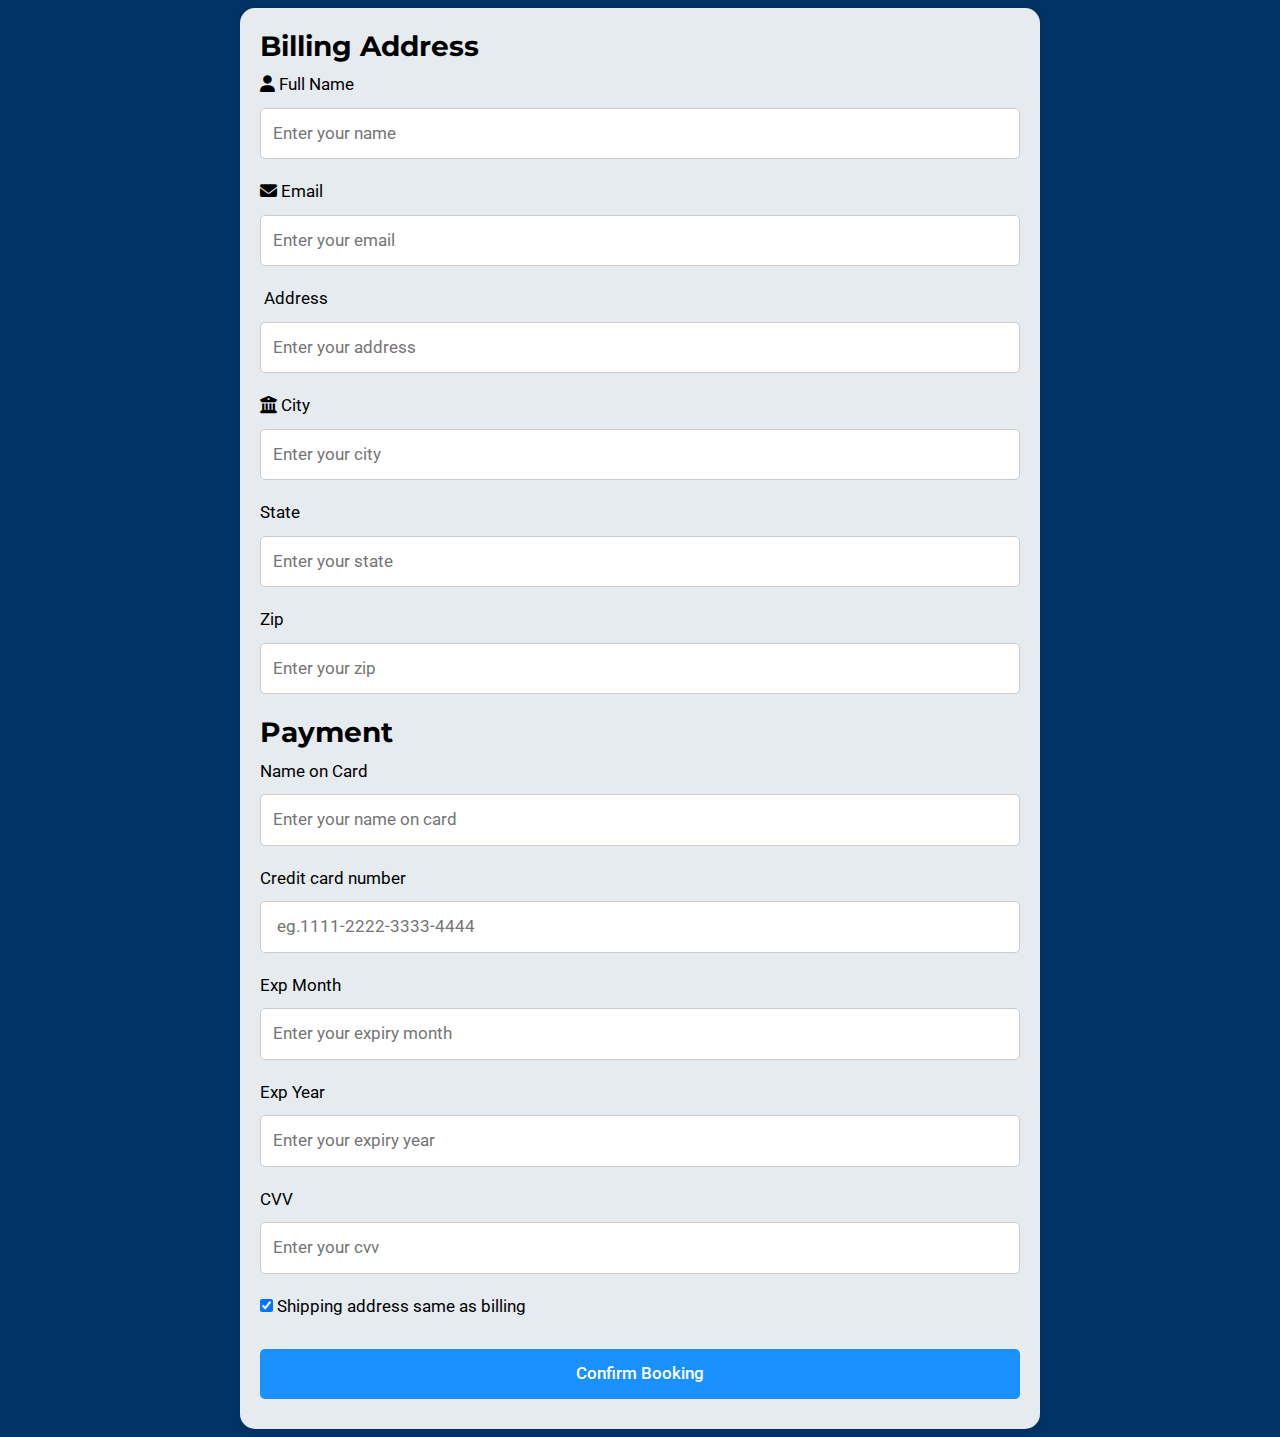
<file: Cart.html>
<!DOCTYPE html>
<html lang="en">
<head>
<meta name="viewport" content="width=device-width, initial-scale=1" />
<link href="https://cdn.jsdelivr.net/npm/bootstrap@5.3.3/dist/css/bootstrap.min.css" rel="stylesheet">
<link rel="stylesheet" href="https://cdnjs.cloudflare.com/ajax/libs/font-awesome/6.7.1/css/all.min.css" />
<link rel="stylesheet" href="new.css">
<style>
body {
  font-family: "Roboto", sans-serif;
  font-size: 17px;
  padding: 8px;
  background-color: var(--first-clr);
  color: white;
}

.container {
  background-color: rgba(255, 255, 255, 0.9);
  padding: 20px;
  border-radius: 15px;
  box-shadow: 0 0 10px rgba(0, 0, 0, 0.1);
  max-width: 800px; 
  margin: auto;
}

input[type=text], input[type=email], input[type=number] {
  width: 100%;
  margin-bottom: 20px;
  padding: 12px;
  border: 1px solid #ccc;
  border-radius: 5px;
}

label {
  margin-bottom: 10px;
  display: block;
  color: black;
}

.icon-container {
  margin-bottom: 20px;
  padding: 7px 0;
  font-size: 24px;
}

.btn {
  background-color: var(--second-clr);
  color: white;
  padding: 12px;
  margin: 10px 0;
  border: none;
  width: 100%;
  border-radius: 5px;
  cursor: pointer;
  font-size: 17px;
}

.btn:hover {
  background-color: var(--first-clr);
}

a {
  color: var(--second-clr);
}

hr {
  border: 1px solid lightgrey;
}

span.price {
  float: right;
  color: grey;
}

.row {
  display: block;
}

.col-50 {
  width: 100%;
}

</style>
<script>
function confirmBooking(event) {
  event.preventDefault();
  alert("Transaction is successful");
}

function displayFlightCost(cost) {
  document.getElementById("flight-cost").textContent = `Selected Flight Cost: $${cost}`;
}

</script>
</head>
<body>
<div class="row">
  <div class="col-75">
    <div class="container">
      <form onsubmit="confirmBooking(event)">
        <div class="row">
          <div class="col-50">
            <h3>Billing Address</h3>
            <label for="fname"><i class="fa fa-user"></i> Full Name</label>
            <input type="text" id="fname" name="firstname" placeholder="Enter your name" required>
            <label for="email"><i class="fa fa-envelope"></i> Email</label>
            <input type="email" id="email" name="email" placeholder="Enter your email" required>
            <label for="adr"><i class="fa fa-address-card-o"></i> Address</label>
            <input type="text" id="adr" name="address" placeholder="Enter your address" required>
            <label for="city"><i class="fa fa-institution"></i> City</label>
            <input type="text" id="city" name="city" placeholder="Enter your city" required>

            <div class="row">
              <div class="col-50">
                <label for="state">State</label>
                <input type="text" id="state" name="state" placeholder="Enter your state" required>
              </div>
              <div class="col-50">
                <label for="zip">Zip</label>
                <input type="number" id="zip" name="zip" placeholder="Enter your zip" required>
              </div>
            </div>
          </div>

          <div class="col-50">
            <h3>Payment</h3>
            <label for="cname">Name on Card</label>
            <input type="text" id="cname" name="cardname" placeholder="Enter your name on card" required>
            <label for="ccnum">Credit card number</label>
            <input type="text" id="ccnum" name="cardnumber" placeholder=" eg.1111-2222-3333-4444" required>
            <label for="expmonth">Exp Month</label>
            <input type="number" id="expmonth" name="expmonth" placeholder="Enter your expiry month" min="1" max="12" required>
            <div class="row">
              <div class="col-50">
                <label for="expyear">Exp Year</label>
                <input type="number" id="expyear" name="expyear" placeholder="Enter your expiry year" min="2023" required>
              </div>
              <div class="col-50">
                <label for="cvv">CVV</label>
                <input type="number" id="cvv" name="cvv" placeholder="Enter your cvv" maxlength="4" required>
              </div>
            </div>
          </div>
          
        </div>
        <label>
          <input type="checkbox" checked="checked" name="sameadr"> Shipping address same as billing
        </label>
        <div id="flight-cost" style="font-size: 18px; font-weight: bold; margin-top: 20px; color: black;">
          <!-- Flight cost will be displayed here -->
        </div>
        <input type="submit" value="Confirm Booking" class="btn">
      </form>
    </div>
  </div>
</div>
</body>
</html>
</file>
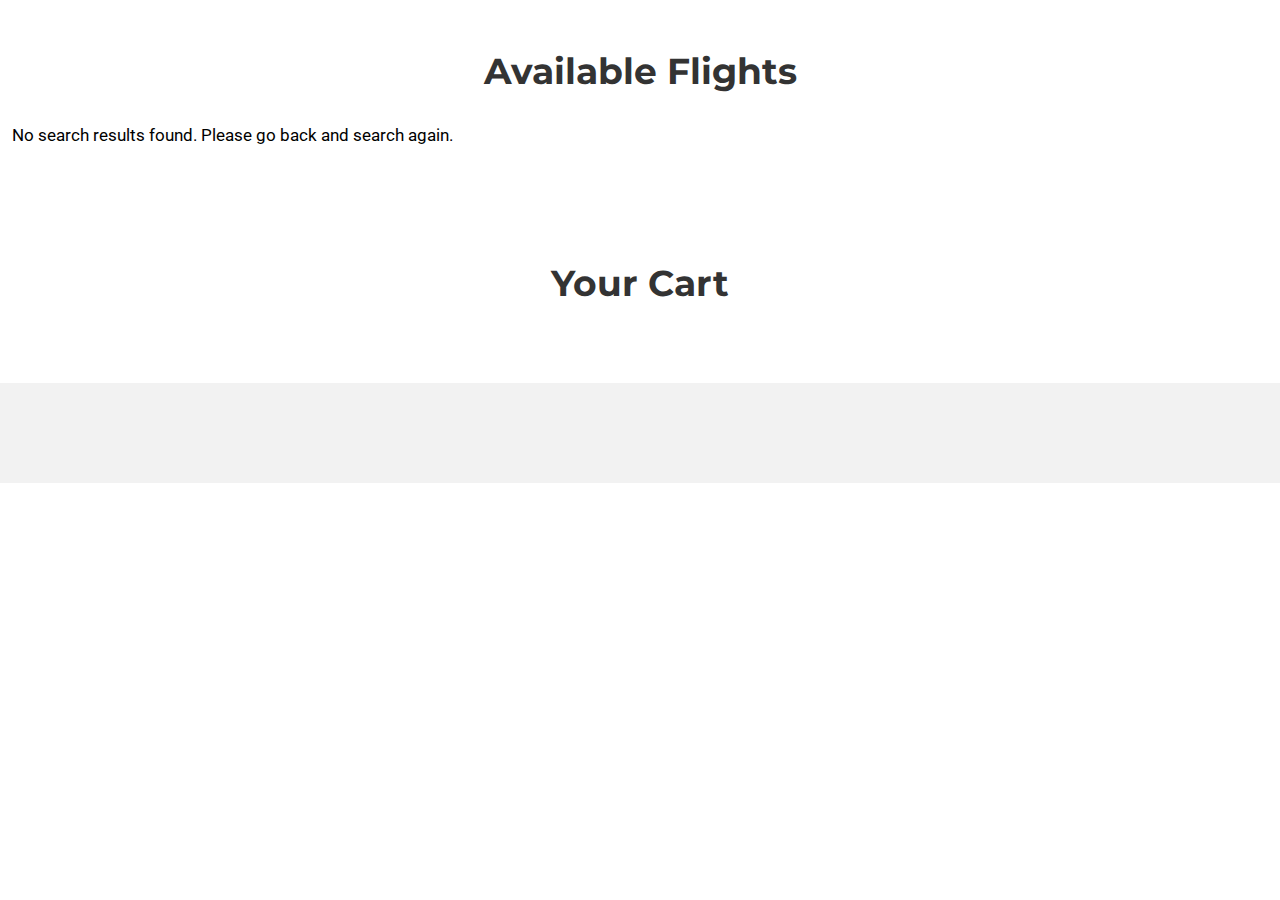
<file: flight-results.html>
<!DOCTYPE html>
<html lang="en">

<head>
    <meta charset="UTF-8">
    <meta name="viewport" content="width=device-width, initial-scale=1.0">
    <title>Flight Results</title>
    <link href="https://cdn.jsdelivr.net/npm/bootstrap@5.3.3/dist/css/bootstrap.min.css" rel="stylesheet">
    <link rel="stylesheet" href="https://cdnjs.cloudflare.com/ajax/libs/font-awesome/6.7.1/css/all.min.css" />
    <link rel="stylesheet" href="flight-search.css">
    <style>
        
        @media (max-width: 768px) {
            .flight-card-horizontal {
                display: flex;
                flex-direction: column;
                align-items: center;
                text-align: center;
            }

            .flight-info-horizontal {
                display: flex;
                flex-direction: column;
                align-items: center;
                margin-bottom: 1rem;
            }

            .flight-line .line {
                display: none;
            }

            .flight-prices {
                margin-bottom: 1rem;
            }

            .flight-buttons {
                display: flex;
                flex-direction: column;
                gap: 0.5rem;
            }
        }

        @media (max-width: 576px) {
            .title {
                font-size: 1.5rem;
            }

            .flight-card-horizontal {
                padding: 1rem;
            }

            .flight-prices .price span {
                display: block;
            }
        }
    </style>
</head>

<body>
    <header class="header">
        
    </header>

    <section class="flight-results-sec py-5">
        <div class="container">
            <h3 class="title text-center">Available Flights</h3>
            <div id="resultsContainer" class="results-container mt-4">
                
            </div>
        </div>
    </section>

   
    <section class="booking-history-sec py-5">
        <div class="container">
            <h3 class="title text-center">Your Cart</h3>
            <div id="bookingHistory" class="results-container mt-4">
                
            </div>
        </div>
    </section>

    <footer class="footer bg-color">
       
    </footer>

    <script>
        document.addEventListener("DOMContentLoaded", () => {
            const resultsContainer = document.getElementById("resultsContainer");
            const bookingHistory = document.getElementById("bookingHistory");

            
            const searchParams = JSON.parse(localStorage.getItem("searchParams"));
            const searchResults = JSON.parse(localStorage.getItem("searchResults"));
            let bookingHistoryData = JSON.parse(localStorage.getItem("bookingHistory")) || [];

            if (!searchParams || !searchResults) {
                resultsContainer.innerHTML = "<p>No search results found. Please go back and search again.</p>";
                return;
            }

            if (searchResults.length === 0) {
                resultsContainer.innerHTML = `<p>No flights found from ${searchParams.fromCity} to ${searchParams.toCity}. Please try different cities.</p>`;
                return;
            }

            
            searchResults.forEach((flight) => {
                const flightCard = document.createElement("div");
                flightCard.className = "flight-card-horizontal";
                flightCard.innerHTML = `
                    <div class="flight-info-horizontal">
                        <div class="flight-time">
                            <span class="location">${flight.from}</span>
                            <span class="time">${flight.departureTime}</span>
                        </div>
                        <div class="flight-line">
                            <span class="duration">${flight.duration}</span>
                            <div class="line"></div>
                        </div>
                        <div class="flight-time">
                            <span class="time">${flight.arrivalTime}</span>
                            <span class="location">${flight.to}</span>
                        </div>
                    </div>
                    <div class="flight-prices text-center">
                        <div class="price">
                            <span>Economy</span>
                            <span>₹${flight.price}</span>
                        </div>
                        <div class="price">
                            <span>Business</span>
                            <span>₹${(flight.price * 4).toLocaleString()}</span>
                        </div>
                    </div>
                    <div class="flight-buttons">
                        <button class="add-to-cart-btn">Add to Cart</button>
                        <button class="select-flight-btn">Select Flight</button>
                    </div>
                `;
                resultsContainer.appendChild(flightCard);


                const addToCartBtn = flightCard.querySelector(".add-to-cart-btn");
                addToCartBtn.addEventListener("click", () => {
                    
                    bookingHistoryData.push(flight);
                    localStorage.setItem("bookingHistory", JSON.stringify(bookingHistoryData));

                    
                    displayBookingHistory();
                });

                const selectFlightBtn = flightCard.querySelector(".select-flight-btn");
                selectFlightBtn.addEventListener("click", () => {
                    window.location.href = 'Cart.html';
                });
            });

            function displayBookingHistory() {
                bookingHistory.innerHTML = "";

                if (bookingHistoryData.length === 0) {
                    bookingHistory.innerHTML = "<p>No booking history available.</p>";
                    return;
                }

                bookingHistoryData.forEach((flight, index) => {
                    const historyCard = document.createElement("div");
                    historyCard.className = "flight-card-horizontal";
                    historyCard.innerHTML = `
                        <div class="flight-info-horizontal">
                            <div class="flight-time">
                                <span class="location">${flight.from}</span>
                                <span class="time">${flight.departureTime}</span>
                            </div>
                            <div class="flight-line">
                                <span class="duration">${flight.duration}</span>
                                <div class="line"></div>
                            </div>
                            <div class="flight-time">
                                <span class="time">${flight.arrivalTime}</span>
                                <span class="location">${flight.to}</span>
                            </div>
                        </div>
                        <div class="flight-prices text-center">
                            <div class="price">
                                <span>Economy</span>
                                <span>₹${flight.price}</span>
                            </div>
                            <div class="price">
                                <span>Business</span>
                                <span>₹${(flight.price * 4).toLocaleString()}</span>
                            </div>
                        </div>
                        <div class="flight-buttons">
                            <button class="remove-flight-btn" data-index="${index}">Remove</button>
                        </div>
                    `;
                    bookingHistory.appendChild(historyCard);
                });

                const removeButtons = bookingHistory.querySelectorAll(".remove-flight-btn");
                removeButtons.forEach((button) => {
                    button.addEventListener("click", (e) => {
                        const index = e.target.getAttribute("data-index");
                        bookingHistoryData.splice(index, 1);
                        localStorage.setItem("bookingHistory", JSON.stringify(bookingHistoryData));
                        displayBookingHistory();
                    });
                });
            }

            displayBookingHistory();
        });
    </script>
</body>
</html>
</file>
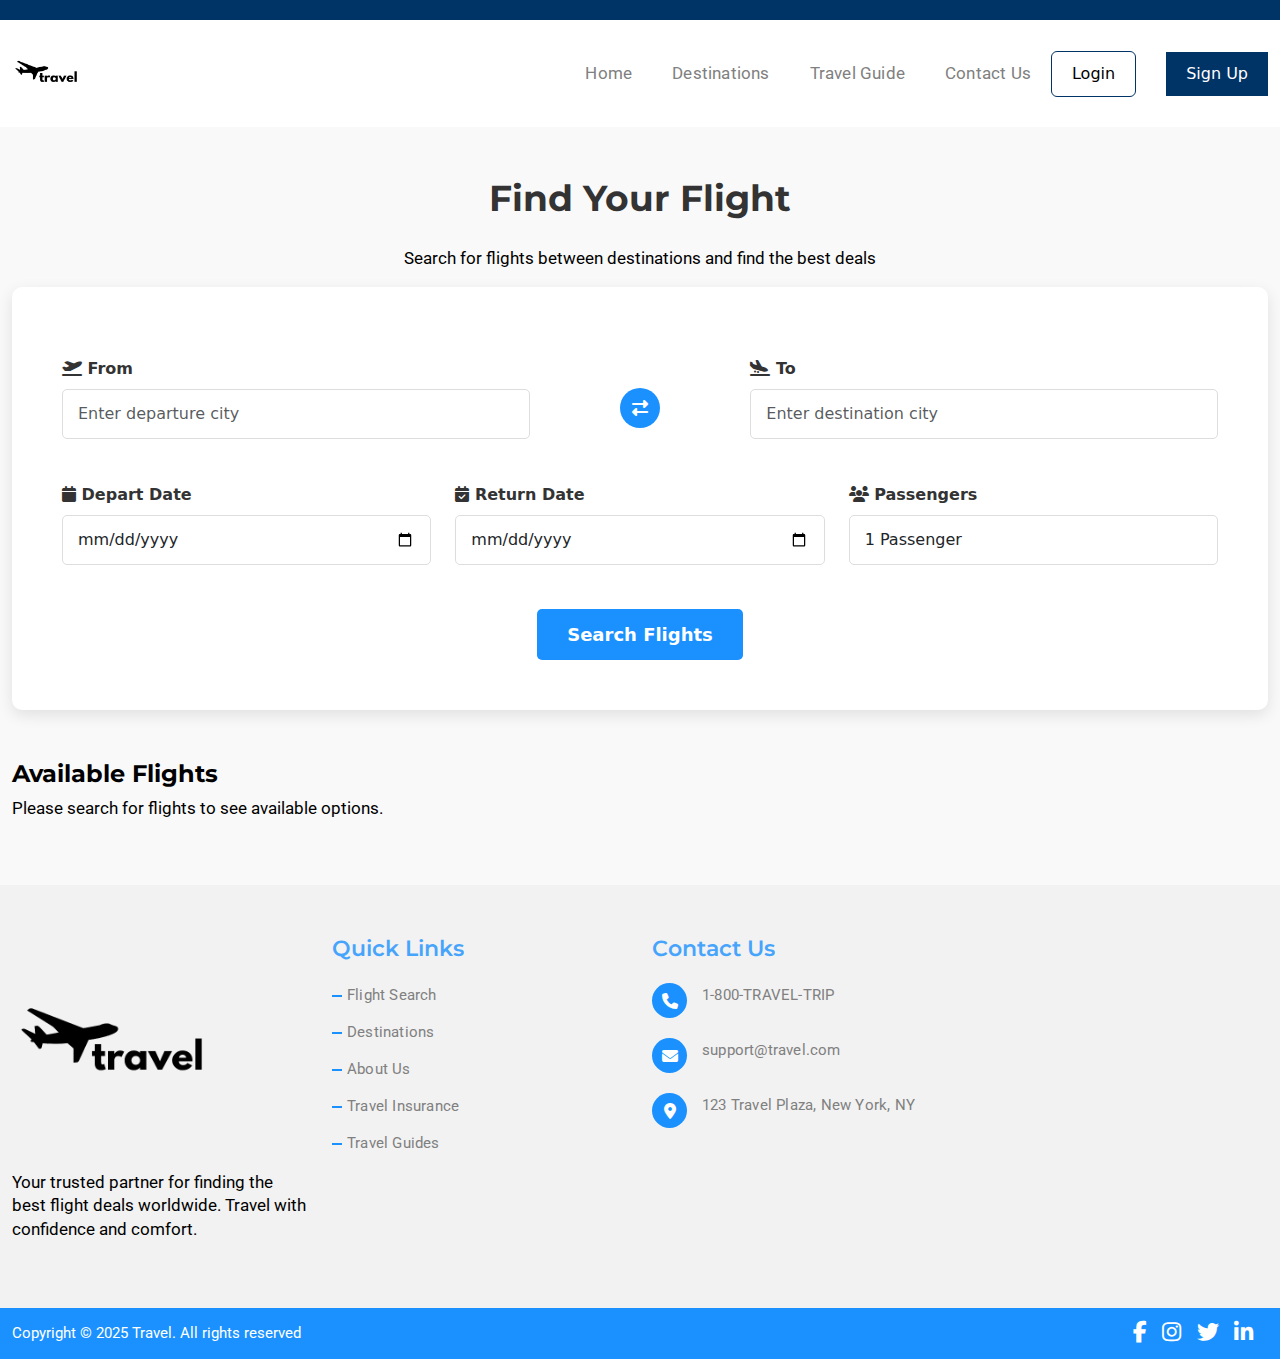
<file: flight-search.html>
<!DOCTYPE html>
<html lang="en">

<head>
    <meta charset="UTF-8">
    <meta name="viewport" content="width=device-width, initial-scale=1.0">
    <title>Flight Search</title>
    <link href="https://cdn.jsdelivr.net/npm/bootstrap@5.3.3/dist/css/bootstrap.min.css" rel="stylesheet">
    <link rel="stylesheet" href="https://cdnjs.cloudflare.com/ajax/libs/font-awesome/6.7.1/css/all.min.css" />
    <link rel="stylesheet" href="flight-search.css">
    <link rel="stylesheet" href="new.css">
    <style>
        input[type="text"]:hover, input[type="date"]:hover, select:hover {
            border-color: #add8e6; 
        }
    </style>
</head>

<body>
    <header class="header">
        <div class="topbar"></div>
        <div class="meanu-sec py-3">
            <div class="container">
                <div class="logo"><img src="images.png" alt="Travel Logo"></div>
                <div class="desk-menu">
                    <ul class="flex-menus">
                        <li><a href="index.html#home">Home</a></li>
                        <li><a href="index.html#destinations">Destinations</a></li>
                        <li><a href="index.html#travel-guide-section">Travel Guide</a></li>
                        <li><a href="index.html#contact us">Contact Us</a></li>
                        <button onclick="location.href='login.html'" class="btn">Login</button>
                        <button onclick="location.href='signup.html'" class="btn3">Sign Up</button>
                    </ul>
                </div>
                
                <div class="mobile-menu-icon d-block d-md-none">
                    <i class="fa-solid fa-bars" id="menuToggle"></i>
                </div>
            </div>
        </div>
        
        <div class="mobile-menu d-none" id="mobileMenu">
            <ul>
                <li><a href="index.html#home">Home</a></li>
                <li><a href="index.html#destinations">Destinations</a></li>
                <li><a href="index.html#travel-guide-section">Travel Guide</a></li>
                <li><a href="index.html#contact us">Contact Us</a></li>
                <li><button onclick="location.href='login.html'" class="btn">Login</button></li>
                <li><button onclick="location.href='signup.html'" class="btn3">Sign Up</button></li>
            </ul>
        </div>
    </header>

    <section class="flight-search-sec py-5">
        <div class="container">
            <h3 class="title text-center">Find Your Flight</h3>
            <p class="text-center">Search for flights between destinations and find the best deals</p>
            <div class="flight-search-container">
                <div class="search-form">
                    <div class="row">
                        <div class="col-md-5">
                            <div class="form-group">
                                <label for="fromCity"><i class="fa-solid fa-plane-departure"></i> From</label>
                                <input type="text" id="fromCity" class="form-control" placeholder="Enter departure city">
                                <div id="fromSuggestions" class="suggestions"></div>
                            </div>
                        </div>
                        <div class="col-md-2 text-center d-flex align-items-center justify-content-center">
                            <div class="swap-icon">
                                <i class="fa-solid fa-right-left"></i>
                            </div>
                        </div>
                        <div class="col-md-5">
                            <div class="form-group">
                                <label for="toCity"><i class="fa-solid fa-plane-arrival"></i> To</label>
                                <input type="text" id="toCity" class="form-control" placeholder="Enter destination city">
                                <div id="toSuggestions" class="suggestions"></div>
                            </div>
                        </div>
                    </div>
                    <div class="row mt-4">
                        <div class="col-md-4">
                            <div class="form-group">
                                <label for="departDate"><i class="fa-solid fa-calendar"></i> Depart Date</label>
                                <input type="date" id="departDate" class="form-control">
                            </div>
                        </div>
                        <div class="col-md-4">
                            <div class="form-group">
                                <label for="returnDate"><i class="fa-solid fa-calendar-check"></i> Return Date</label>
                                <input type="date" id="returnDate" class="form-control">
                            </div>
                        </div>
                        <div class="col-md-4">
                            <div class="form-group">
                                <label for="passengers"><i class="fa-solid fa-users"></i> Passengers</label>
                                <select id="passengers" class="form-control">
                                    <option value="1">1 Passenger</option>
                                    <option value="2">2 Passengers</option>
                                    <option value="3">3 Passengers</option>
                                    <option value="4">4 Passengers</option>
                                    <option value="5">5+ Passengers</option>
                                </select>
                            </div>
                        </div>
                    </div>
                    <div class="row mt-4">
                        <div class="col-12 text-center">
                            <button id="searchBtn" class="search-btn">Search Flights</button>
                        </div>
                    </div>
                </div>
            </div>

            <div id="flightResults" class="flight-results mt-5">
                <h4 class="results-title">Available Flights</h4>
                <div id="noResults" class="no-results">
                    <p>Please search for flights to see available options.</p>
                </div>
                <div id="resultsContainer" class="results-container"> 
                </div>
            </div>
        </div>
    </section>

    
    <footer class="footer bg-color">
        <div class="container">
            <div class="row">
                <div class="col-lg-3">
                    <div class="footer-box">
                        <div class="footer-img mb-3"><img src="images.png" alt="Travel Logo" width=""></div>
                    </div>
                    <p>Your trusted partner for finding the best flight deals worldwide. Travel with confidence and comfort.</p>
                </div>
                <div class="col-lg-3">
                    <div class="f-title"><h5>Quick Links</h5></div>
                    <div class="footer-links">
                        <ul>
                            <li><a href="">Flight Search</a></li>
                            <li><a href="">Destinations</a></li>
                            <li><a href="">About Us</a></li>
                            <li><a href="">Travel Insurance</a></li>
                            <li><a href="">Travel Guides</a></li>
                        </ul>
                    </div>
                </div>
               
                <div class="col-lg-3">
                    <div class="f-title"><h5>Contact Us</h5></div>
                    <div class="footer-content">
                        <i class="fa-solid fa-phone"></i>
                        <div class="">
                            <a href="tel:">1-800-TRAVEL-TRIP</a>
                        </div>
                    </div>
                    <div class="footer-content">
                        <i class="fa-solid fa-envelope"></i>
                        <div class="">
                            <a href="mailto:">support@travel.com</a>
                        </div>
                    </div>
                    <div class="footer-content">
                        <i class="fa-solid fa-location-dot"></i>
                        <div class="">
                            <a href="#">123 Travel Plaza, New York, NY</a>
                        </div>
                    </div>
                </div>
            </div>
        </div>
    </footer>
    <section class="copyright">
        <div class="container">
            <div class="d-flex justify-content-between align-items-center">
                <p>Copyright © 2025 Travel. All rights reserved</p>
                <ul class="social-icons">
                    <li><a href=""><i class="fab fa-facebook-f"></i></a></li>
                    <li><a href=""><i class="fab fa-instagram"></i></a></li>
                    <li><a href=""><i class="fab fa-twitter"></i></a></li>
                    <li><a href=""><i class="fab fa-linkedin-in"></i></a></li>
                </ul>
            </div>
        </div>
    </section>
    <script src="https://cdn.jsdelivr.net/npm/bootstrap@5.3.3/dist/js/bootstrap.bundle.min.js"></script>
    <script src="flight-script.js"></script>
</body>
</html>
</file>
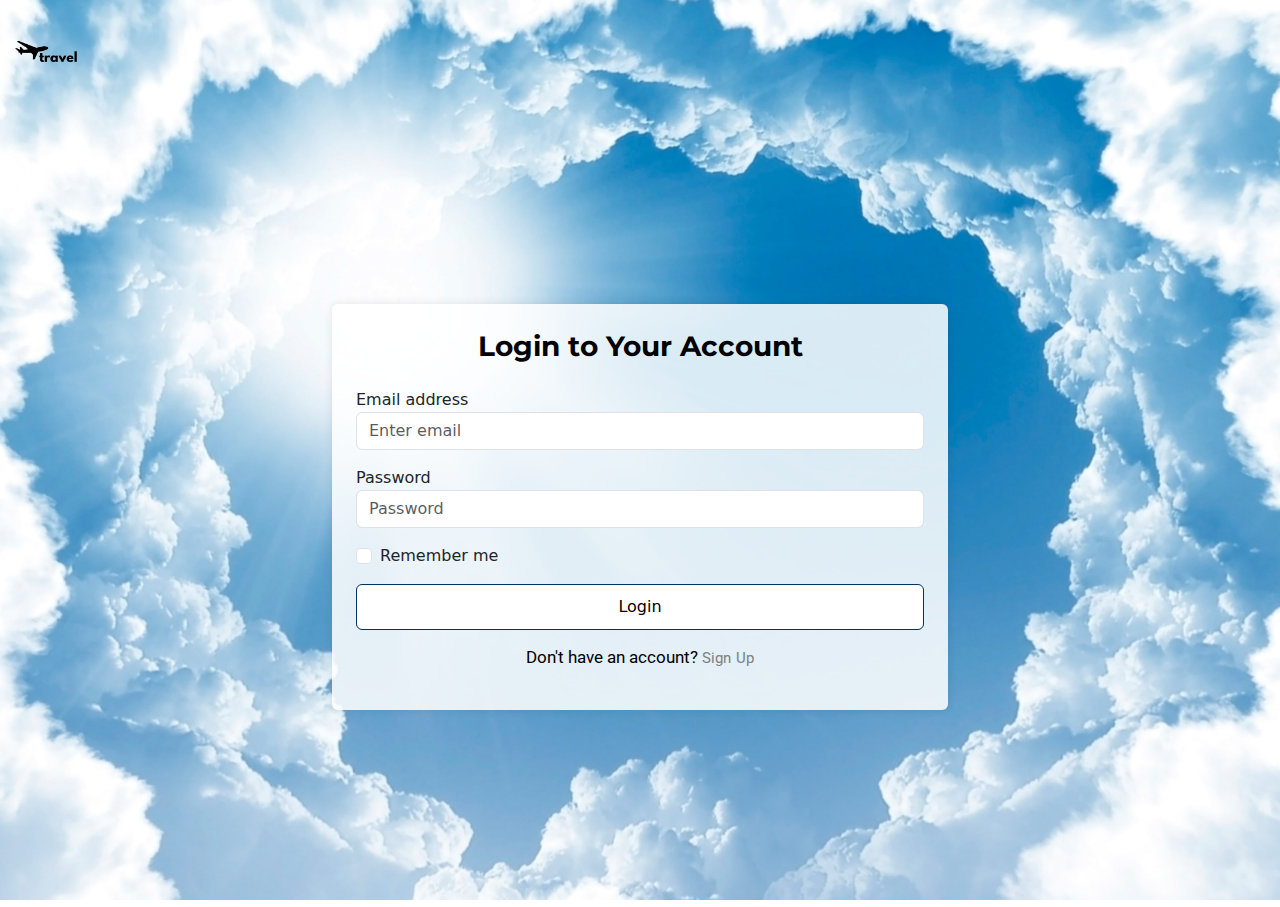
<file: login.html>
<!DOCTYPE html>
<html lang="en">
<head>
    <meta charset="UTF-8">
    <meta name="viewport" content="width=device-width, initial-scale=1.0">
    <title>Login - Travel</title>
    <link href="https://cdn.jsdelivr.net/npm/bootstrap@5.3.3/dist/css/bootstrap.min.css" rel="stylesheet">
    <link rel="stylesheet" href="https://cdnjs.cloudflare.com/ajax/libs/font-awesome/6.7.1/css/all.min.css" />
    <link rel="stylesheet" href="new.css">
    <style>
        body {
            background-image: url('peakpxa.jpg');
            background-size: cover;
            background-position: center;
            background-repeat: no-repeat;
            height: 100vh;
        }
        .login-sec {
            display: flex;
            align-items: center;
            justify-content: center;
            height: calc(100% - 100px);
        }
        .login-form {
            background: rgba(255, 255, 255, 0.85); 
            border-radius: 10px; 
            box-shadow: 0 0 10px rgba(0, 0, 0, 0.1);
        }
    </style>
</head>
<body>
    <header class="header">
        <div class="meanu-sec py-3">
            <div class="container">
                <div class="logo"><img src="images.png" alt="Travel Logo"></div>
            </div>
        </div>
    </header>
    <section class="login-sec">
        <div class="container">
            <div class="row justify-content-center">
                <div class="col-lg-6">
                    <div class="login-form bg-color p-4 rounded">
                        <h3 class="text-center mb-4">Login to Your Account</h3>
                        <form>
                            <div class="form-group mb-3">
                                <label for="email">Email address</label>
                                <input type="email" class="form-control" id="email" placeholder="Enter email" required>
                            </div>
                            <div class="form-group mb-3">
                                <label for="password">Password</label>
                                <input type="password" class="form-control" id="password" placeholder="Password" required>
                            </div>
                            <div class="form-group mb-3">
                                <div class="form-check">
                                    <input type="checkbox" class="form-check-input" id="rememberMe">
                                    <label class="form-check-label" for="rememberMe">Remember me</label>
                                </div>
                            </div>
                            <button type="submit" class="btn btn-primary w-100" id="loginButton">Login</button>
                            <p class="text-center mt-3">Don't have an account? <a href="signup.html">Sign Up</a></p>
                        </form>
                    </div>
                </div>
            </div>
        </div>
    </section>
    <script>
        document.getElementById('loginButton').addEventListener('click', function(event) {
            event.preventDefault();
            const email = document.getElementById('email').value.trim();
            const password = document.getElementById('password').value.trim();

            if (!email || !password) {
                alert('Please fill in all fields.');
                return;
            }

            const emailRegex = /^[^\s@]+@[^\s@]+\.[^\s@]+$/;
            if (!emailRegex.test(email)) {
                alert('Please enter a valid email address.');
                return;
            }

            alert('Logged in successfully');
        });
    </script>
</body>
</html>
</file>
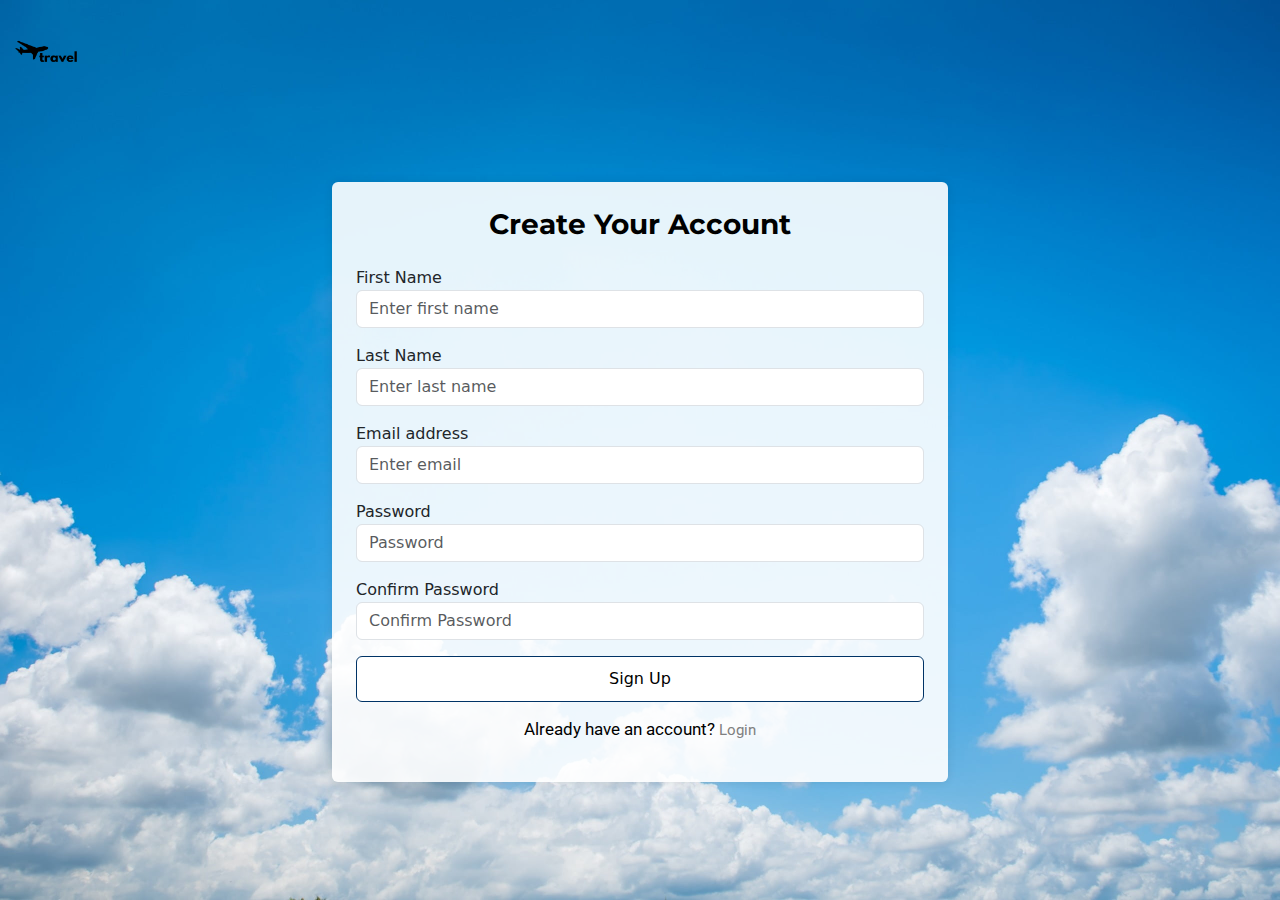
<file: signup.html>
<!DOCTYPE html>
<html lang="en">
<head>
    <meta charset="UTF-8">
    <meta name="viewport" content="width=device-width, initial-scale=1.0">
    <title>Sign Up - Travel</title>
    <link href="https://cdn.jsdelivr.net/npm/bootstrap@5.3.3/dist/css/bootstrap.min.css" rel="stylesheet">
    <link rel="stylesheet" href="https://cdnjs.cloudflare.com/ajax/libs/font-awesome/6.7.1/css/all.min.css" />
    <link rel="stylesheet" href="new.css">
    <style>
        body {
            background-image: url('peakpx (1).jpg');
            background-size: cover;
            background-position: center;
            background-repeat: no-repeat;
            height: 100vh;
        }
        .signup-sec {
            display: flex;
            align-items: center;
            justify-content: center;
            height: calc(100% - 150px);
        }
        .signup-form {
            background: rgba(255, 255, 255, 0.9);
            border-radius: 10px;
            box-shadow: 0 0 10px rgba(0, 0, 0, 0.1);
        }
    </style>
</head>
<body>
    <header class="header">
        <div class="meanu-sec py-3">
            <div class="container">
                <div class="logo"><img src="images.png" alt="Travel Logo"></div>
            </div>
        </div>
    </header>
    <section class="signup-sec">
        <div class="container">
            <div class="row justify-content-center">
                <div class="col-lg-6">
                    <div class="signup-form bg-color p-4 rounded">
                        <h3 class="text-center mb-4">Create Your Account</h3>
                        <form>
                            <div class="form-group mb-3">
                                <label for="firstName">First Name</label>
                                <input type="text" class="form-control" id="firstName" placeholder="Enter first name" required>
                            </div>
                            <div class="form-group mb-3">
                                <label for="lastName">Last Name</label>
                                <input type="text" class="form-control" id="lastName" placeholder="Enter last name" required>
                            </div>
                            <div class="form-group mb-3">
                                <label for="email">Email address</label>
                                <input type="email" class="form-control" id="email" placeholder="Enter email" required>
                            </div>
                            <div class="form-group mb-3">
                                <label for="password">Password</label>
                                <input type="password" class="form-control" id="password" placeholder="Password" required>
                            </div>
                            <div class="form-group mb-3">
                                <label for="confirmPassword">Confirm Password</label>
                                <input type="password" class="form-control" id="confirmPassword" placeholder="Confirm Password">
                            </div>
                            <button type="submit" class="btn btn-primary w-100" id="signupButton">Sign Up</button>
                            <p class="text-center mt-3">Already have an account? <a href="login.html">Login</a></p>
                        </form>
                    </div>
                </div>
            </div>
        </div>
    </section>
    <script>
        document.getElementById('signupButton').addEventListener('click', function(event) {
            event.preventDefault();
            const firstName = document.getElementById('firstName').value.trim();
            const lastName = document.getElementById('lastName').value.trim();
            const email = document.getElementById('email').value.trim();
            const password = document.getElementById('password').value.trim();
            const confirmPassword = document.getElementById('confirmPassword').value.trim();

            if (!firstName || !lastName || !email || !password || !confirmPassword) {
                alert('Please fill in all fields.');
                return;
            }

            const emailRegex = /^[^\s@]+@[^\s@]+\.[^\s@]+$/;
            if (!emailRegex.test(email)) {
                alert('Please enter a valid email address.');
                return;
            }

            if (password !== confirmPassword) {
                alert('Passwords do not match.');
                return;
            }

            alert('Signed in successfully');
        });
    </script>
</body>
</html>
</file>
<file: new.css>
@import url("https://fonts.googleapis.com/css2?family=Montserrat:ital,wght@0,100..900;1,100..900&family=Roboto:ital,wght@0,100..900;1,100..900&display=swap");

* {
  margin: 0;
  padding: 0;
  box-sizing: border-box;
}

.sec-padding {
  padding: 60px 0;
}

:root {
  --first-clr: #003366;
  --second-clr: #1a91ff;
}

ol,
ul,
dl {
  margin: 0;
  padding: 0;
}

li {
  list-style: none;
}

a {
  color: grey;
  text-decoration: none;
  font-size: 15px;
  transition: .4s ease;
  letter-spacing: 0.2px;
  font-family: "Roboto", sans-serif;
}

p,
li {
  font-size: 17px;
  color: #000;
  line-height: 1.4;
  font-family: "Roboto", sans-serif;
}

h1,
h2,
h3,
h4,
h5,
h6 {
  color: #000;
  font-family: "Montserrat", sans-serif;
  font-weight: 700;
  line-height: 1.3;
}

img {
  width: auto;
  transition: .4s ease;
}

.container {
  max-width: 1280px;
}

.bg-color {
  background: #f2f2f2;
}

.header .container {
  display: flex;
  align-items: center;
  justify-content: space-between;
  
}

.offer-banner {
  display: flex;
  align-items: center;
  justify-content: center;
  gap: 10px;
}

.offer-banner p,
.offer-banner p a {
  margin: 0;
  color: white;
  font-size: 15px;
}



.top-social ul {
  display: flex;
  align-items: center;
  gap: 10px;
}

.top-social ul li a {
  color: white;
  font-size: 15px;
  background-color: var(--second-clr);
  width: 35px;
  height: 35px;
  display: grid;
  place-content: center;
  border-radius: 100%;
}

.logo img {
  width: 15%;
  height: auto;
}

.desk-menu ul {
  display: flex;
  align-items: center;
}

a.toggle-icon {
  background-color: var(--first-clr) !important;
  color: white !important;
  display: flex;
  align-items: center;
  gap: 15px;
  font-size: 20px;
  padding: 11px;
}

.offcanvas-header {
  background-color: var(--first-clr);
}

.offcanvas-header h5 {
  color: white;
  font-size: 22px;
  text-transform: capitalize;
}

button.btn-close {
  filter: invert(1);
  opacity: 1;
}

.list-menus li a {
  display: block;
  width: 100%;
  padding: 7px 10px;
  border-bottom: 1px solid #cdcdcd;
  margin-bottom: 10px;
}

.list-menus li a:hover {
  background-color: var(--second-clr);
  color: white;
}

.desk-menu ul li a {
  padding: 10px 20px;
  font-size: 17px;
}

.banner-sec {
  padding: 120px 0;
  background-image: url(peakpx.jpg);
  background-size: cover;
  background-position: center;
  overflow: hidden;
  transition: background-image 1s ease-in-out;
}

.banner-text span {
  font-size: 18px;
  color: var(--second-clr);
  font-weight: 500;
  position: relative;
  margin-bottom: 10px;
  display: inline-block;
  padding-left: 45px;
}

.banner-text span:before {
  position: absolute;
  content: "";
  width: 35px;
  height: 2px;
  background: var(--second-clr);
  top: 12px;
  left: 0;
}

.banner-text h3 {
  font-size: 60px;
  text-transform: capitalize;
}

.nav-btn a {
  display: inline-block;
  padding: 8px 35px;
  background: var(--first-clr);
  color: white;
}

.nav-btn a:hover {
  background: var(--second-clr);
  transform: translateY(5px);
}

.search-form {
  background: rgba(255, 255, 255, 0.9);
  padding: 20px;
  border-radius: 10px;
  margin-top: 20px;
}

h3.title {
  color: #333;
  font-size: 36px;
  position: relative;
  padding-bottom: 5px;
  margin-bottom: 20px;
}

h3.title:before {
  position: absolute;
  content: "";
  width: 160px;
  height: 3px;
  bottom: 0;
  left: auto;
}

.feature-flex {
  display: flex;
  align-items: center;
  gap: 20px;
  justify-content: center;
}

.feature-flex i {
  color: white;
  font-size: 20px;
  width: 50px;
  height: 50px;
  display: grid;
  place-content: center;
  background-color: var(--first-clr);
  border-radius: 100%;
}

.feature-flex p {
  margin: 0;
  font-size: 21px;
}

.product-box {
  width: 100%;
  position: relative;
  box-shadow: rgba(100, 100, 111, 0.2) 0px 7px 29px 0px;
  border-radius: 12px;
  margin-bottom: 25px;
  background-color: white;
}

.pr-img {
  width: 100%;
  position: relative;
  overflow: hidden;
}

.pr-img img {
  width: 100%;
  height: 220px;
  object-fit: cover;
  border-radius: 12px 12px 0 0;
}

.pr-txt {
  text-align: center;
  padding: 20px;
  background: white;
  border-radius: 0 0 12px 12px;
}

.pr-txt p {
  font-size: 17px;
  margin: 0;
}

.rating i {
  color: goldenrod;
  font-size: 10px;
}

.price {
  color: var(--first-clr);
  margin-bottom: 5px;
  font-size: 24px;
  font-weight: bold;
}

ul.share-pr li a {
  background: var(--second-clr);
  color: white;
  width: 35px;
  height: 35px;
  display: grid;
  place-content: center;
  margin-bottom: 5px;
  border-radius: 5px;
}

ul.share-pr {
  position: absolute;
  top: 15px;
  right: 15px;
  transition: .5s ease;
  transform: translateX(30px);
  opacity: 0;
}

.product-box:hover ul.share-pr {
  transform: translateX(0);
  opacity: 1;
}

.tags .nav-btn {
  position: absolute;
  left: 25%;
  bottom: 0;
  transform: translateY(30px);
  opacity: 0;
  transition: .4s ease;
}

.product-box:hover img {
  transform: scale(1.1);
}

.product-box:hover .nav-btn {
  opacity: 1;
  transform: translateY(-30px);
}

section {
  position: relative;
}

.trend-box {
  width: 100%;
  position: relative;
  overflow: hidden;
}

.trend-box img {
  width: 100%;
  height: 300px;
  object-fit: cover;
}

.trend-box h4 {
  color: white;
  background-color: var(--first-clr);
  display: inline-block;
  padding: 10px 20px;
  font-size: 18px;
  position: absolute;
  bottom: 0;
  left: 0;
  margin: 0;
}

.trend-box:hover img {
  transform: scale(1.1) rotate(3deg);
  filter: brightness(0.8) contrast(1.2);
}

.show-product {
  width: 100%;
  position: relative;
  margin: auto;
  overflow: hidden;
  border-radius: 10px;
}

.show-product img {
  width: 100%;
  height: 300px;
  object-fit: cover;
}

.show-txt h6 {
  color: white;
  font-size: 32px;
  width: 80%;
  margin-bottom: 20px;
}

.show-txt p {
  width: 60%;
  color: white;
}

.show-txt {
  position: absolute;
  top: 0;
  padding: 25px;
  background: rgba(0, 51, 102, 0.7);
  height: 100%;
  width: 100%;
  display: flex;
  flex-direction: column;
  justify-content: center;
}

.blog-box {
  position: relative;
  width: 100%;
}

.blog-img {
  position: relative;
  overflow: hidden;
  margin: 0 0 20px;
  width: 100%;
}

.blog-img img {
  width: 100%;
  height: 220px;
  object-fit: cover;
  border-radius: 10px;
}

.blog-txt h4 {
  font-size: 19px;
}

.blog-txt .date {
  color: var(--second-clr);
  font-weight: 500;
}

a.blog-ar {
  padding-bottom: 3px;
  color: var(--second-clr);
}

.blog-box:hover h4 {
  color: var(--second-clr);
}

.blog-box:hover a {
  color: var(--second-clr);
}

.blog-box:hover img {
  transform: scale(1.1);
}

footer {
  padding: 50px 0;
}

.footer-img img {
  width: 220px;
  height: auto;
}

.pay-img img {
  width: auto;
}

.f-title h5 {
  color: var(--second-clr);
  font-size: 22px;
  margin-bottom: 20px;
  font-weight: 600;
  opacity: 0.8;
}

.footer-content {
  display: flex;
  margin-bottom: 20px;
  gap: 15px;
}

.footer-content i {
  width: 35px;
  height: 35px;
  display: grid;
  place-content: center;
  background: var(--second-clr);
  color: white;
  border-radius: 100%;
}

.footer-content > div {
  width: 80%;
}

.footer-links ul li a {
  position: relative;
  width: 100%;
  padding-left: 15px;
  padding-bottom: 7px;
  margin-bottom: 7px;
  display: inline-block;
}

.footer-links ul li a:before {
  position: absolute;
  content: "";
  width: 10px;
  height: 2px;
  left: 0;
  top: 10px;
}

.copyright {
  background: var(--second-clr);
  padding: 10px 0;
}

.copyright p {
  color: #fff;
  font-size: 15px;
  margin: 0;
}

.social-icons {
  display: flex;
  align-items: center;
}

.social-icons li a {
  font-size: 22px;
  margin-right: 15px;
  color: #fff;
}

.social-icons li a:hover {
  color: var(--first-clr);
}

@media only screen and (max-width: 991px) {
  .desk-menu {
    display: none;
  }

  .banner-sec {
    padding: 75px 0;
    background-position: center;
  }

  .banner-text h3 {
    font-size: 40px;
  }

  .feature-flex {
    justify-content: flex-start;
    width: 100%;
    margin-bottom: 20px;
  }

  .header {
    position: sticky;
    top: 0;
    background: white;
    z-index: 99;
  }

  .product-box img {
    height: 200px;
    object-fit: cover;
  }

  .logo img {
    width: 120px;
  }

  .show-product {
    margin-bottom: 20px;
  }

  .show-txt h6 {
    font-size: 24px;
  }

  .show-txt p {
    width: 100%;
  }
}

@media only screen and (max-width: 767px) {
  .banner-text h3 {
    font-size: 32px;
  }

  .search-form {
    padding: 15px;
  }

  .show-txt h6 {
    font-size: 20px;
  }

  .testimonial-box {
    width: 95%;
  }
}
.btn {
  padding-left:20px;
  padding-right:20px;
  padding-top:10px;
  padding-bottom:10px;
  font-size: 16px;
  font-weight: 500;
  border-radius: none;
  color: black ;
  background-color:white;
  transition: color 0.2s; 
  border-color: #003366;
  
}

.btn:hover {
  color: black;
  background-color: lightgrey;
}

.btn3 {
  padding-left:20px;
  padding-right:20px;
  padding-top:10px;
  padding-bottom:10px;
  font-size: 16px;
  font-weight: 500;
  border: 6px ;
  border-color: none;
  color: white ;
  background-color:#003366;
  transition: color 0.2s; 
  margin-left: 30px;
}

.btn3:hover {
  color: white;
  background-color: var(--second-clr);
}

.flex-menus li a:hover {
  color: black;
}

.subscribe_container {
  max-width: 600px;
  margin: 0 auto;
  padding: 40px;
  border-radius: 10px;
  text-align: center;
}

.subscribe_container h2 {
  font-size: 28px;
  margin-bottom: 20px;
  color: var(--first-clr);
}

.subscribe_form {
  display: flex;
  flex-direction: column;
  gap: 20px;
}

.subscribe_form input {
  padding: 15px;
  font-size: 16px;
  border: 1px solid #ccc;
  border-radius: 5px;
  outline: none;
}

.subscribe_form button {
  padding: 15px;
  font-size: 16px;
  font-weight: 600;
  color: white;
  background-color: var(--first-clr);
  border: none;
  border-radius: 5px;
  cursor: pointer;
  transition: background-color 0.3s ease;
}

.subscribe_form button:hover {
  background-color: var(--second-clr);
}

input[type="text"]:hover, input[type="date"]:hover, select:hover {
    border-color: #007bff; 
}

.mobile-menu {
    background-color: #f8f9fa;
    padding: 15px;
    position: absolute;
    top: 60px;
    right: 0;
    width: 200px;
    box-shadow: 0 4px 6px rgba(0, 0, 0, 0.1);
    z-index: 1000;
    display: none; 
}

.mobile-menu.d-block {
    display: block; 
}

.mobile-menu ul {
    list-style: none;
    padding: 0;
    margin: 0;
}

.mobile-menu ul li {
    margin-bottom: 10px;
}

.mobile-menu ul li a,
.mobile-menu ul li button {
    text-decoration: none;
    color: #000;
    display: block;
    width: 100%;
    text-align: left;
    background: none;
    border: none;
    padding: 5px 0;
    font-size: 16px;
    cursor: pointer;
}

.mobile-menu ul li button:hover,
.mobile-menu ul li a:hover {
    color: #007bff;
}
</file>
<file: flight-search.css>
@import url("https://fonts.googleapis.com/css2?family=Montserrat:ital,wght@0,100..900;1,100..900&family=Roboto:ital,wght@0,100..900&display=swap");

* {
  margin: 0;
  padding: 0;
  box-sizing: border-box;
}

:root {
  --first-clr: #003366; 
  --second-clr: #1a91ff;
}

ol,
ul,
dl {
  margin: 0;
  padding: 0;
}

li {
  list-style: none;
}

a {
  color: #333;
  text-decoration: none;
  font-size: 15px;
  transition: .4s ease;
  letter-spacing: 0.2px;
  font-family: "Roboto", sans-serif;
}

p,
li {
  font-size: 17px;
  color: #000;
  line-height: 1.4;
  font-family: "Roboto", sans-serif;
}

h1,
h2,
h3,
h4,
h5,
h6 {
  color: #000;
  font-family: "Montserrat", sans-serif;
  font-weight: 700;
  line-height: 1.3;
}

img {
  width: auto;
  transition: .4s ease;
}

.container {
  max-width: 1280px;
}

.bg-color {
  background: #f2f2f2;
}

/* Header styles from main site */
.header .container {
  display: flex;
  align-items: center;
  justify-content: space-between;
}

.offer-banner {
  display: none; /* Removed as it's not present in the HTML */
}

.offer-banner p,
.offer-banner p a {
  margin: 0;
  color: white;
  font-size: 15px;
}

.topbar {
  background-color: var(--first-clr);
  padding: 10px 0;
}

.top-social ul {
  display: flex;
  align-items: center;
  gap: 10px;
}

.logo img {
  width: 160px;
  height: auto;
}

.desk-menu ul {
  display: flex;
  align-items: center;
}

a.toggle-icon {
  background-color: var(--first-clr) !important;
  color: white !important;
  display: flex;
  align-items: center;
  gap: 15px;
  font-size: 20px;
  padding: 11px;
}

button.btn-close {
  filter: invert(1);
  opacity: 1;
}

.desk-menu ul li a {
  padding: 10px 20px;
  font-size: 17px;
}

h3.title {
  color: #333;
  font-size: 36px;
  position: relative;
  padding-bottom: 5px;
  margin-bottom: 20px;
}

h3.title:before {
  content: none;
}

footer {
  padding: 50px 0;
}

.footer-img img {
  width: 220px;
  height: auto;
}

.f-title h5 {
  color: var(--second-clr);
  font-size: 22px;
  margin-bottom: 20px;
  font-weight: 600;
  opacity: 0.8;
}

.footer-content {
  display: flex;
  margin-bottom: 20px;
  gap: 15px;
}

.footer-content i {
  width: 35px;
  height: 35px;
  display: grid;
  place-content: center;
  background: var(--second-clr);
  color: white;
  border-radius: 100%;
}

.footer-content > div {
  width: 80%;
}

.footer-links ul li a {
  position: relative;
  width: 100%;
  padding-left: 15px;
  padding-bottom: 7px;
  margin-bottom: 7px;
  display: inline-block;
}

.footer-links ul li a:before {
  position: absolute;
  content: "";
  width: 10px;
  height: 2px;
  background: var(--second-clr);
  left: 0;
  top: 10px;
}

.copyright {
  background: var(--second-clr);
  padding: 10px 0;
}

.copyright p {
  color: #000;
  font-size: 15px;
  margin: 0;
}

.social-icons {
  display: flex;
  align-items: center;
}

.social-icons li a {
  font-size: 22px;
  margin-right: 15px;
  color: #000;
}

.social-icons li a:hover {
  color: white;
}

.flight-search-sec {
  background-color: #f9f9f9;
  min-height: 70vh;
}

.flight-search-container {
  background-color: white;
  border-radius: 10px;
  box-shadow: 0 5px 15px rgba(0, 0, 0, 0.1);
  padding: 30px;
  margin-bottom: 30px;
}

.search-form label {
  font-weight: 600;
  margin-bottom: 8px;
  display: block;
  color: #333;
}

.search-form .form-control {
  height: 50px;
  border-radius: 5px;
  border: 1px solid #ddd;
  font-size: 16px;
  padding: 10px 15px;
}

.search-form .form-control:focus {
  border-color: var(--second-clr);
  box-shadow: 0 0 0 0.2rem rgba(26, 145, 255, 0.25); 
}

.swap-icon {
  width: 40px;
  height: 40px;
  background-color: var(--second-clr);
  color: white;
  border-radius: 50%;
  display: flex;
  align-items: center;
  justify-content: center;
  cursor: pointer;
  transition: all 0.3s ease;
}

.swap-icon:hover {
  transform: rotate(180deg);
  background-color: var(--first-clr);
}

.search-btn {
  background-color: var(--second-clr);
  color: white;
  border: none;
  padding: 12px 30px;
  font-size: 18px;
  border-radius: 5px;
  cursor: pointer;
  transition: all 0.3s ease;
  font-weight: 600;
}

.search-btn:hover {
  background-color: var(--first-clr);
  transform: translateY(-3px);
}

.book-btn {
  background-color: var(--first-clr);
  color: white;
  border: none;
  padding: 10px 20px;
  border-radius: 5px;
  cursor: pointer;
  transition: all 0.3s ease;
  font-weight: 600;
  margin-top: 10px;
  display: block;
  width: 100%;
  text-align: center;
}

.book-btn:hover {
  opacity: 0.9;
  transform: translateY(-2px);
}

.suggestions {
  position: absolute;
  background: white;
  width: 100%;
  border: 1px solid #ddd;
  border-top: none;
  border-radius: 0 0 5px 5px;
  max-height: 200px;
  overflow-y: auto;
  z-index: 10;
  display: none;
}

.suggestion-item {
  padding: 10px 15px;
  cursor: pointer;
  transition: all 0.2s ease;
}

.suggestion-item:hover {
  background-color: #f5f5f5;
}

.form-group {
  position: relative;
  margin-bottom: 20px;
}

.cart-history-container {
  display: flex;
  justify-content: end;
  margin-top: 20px;
}

.cart-history-container .badge {
  background-color: var(--second-clr);
  color: white;
  font-size: 14px;
  margin-left: 10px;
  padding: 5px 10px;
  border-radius: 5px;
}

.cart-history-container i {
  font-size: 20px;
  color: var(--first-clr);
  margin-right: 5px;
}

.flight-card {
  border: 1px solid #ddd;
  border-radius: 10px;
  padding: 20px;
  margin-bottom: 20px;
  background-color: #fff;
  display: flex;
  justify-content: space-between;
  align-items: center;
  box-shadow: 0 2px 5px rgba(0, 0, 0, 0.1);
  transition: transform 0.3s ease, box-shadow 0.3s ease;
}

.flight-card:hover {
  transform: translateY(-10px);
  box-shadow: 0 5px 15px rgba(0, 0, 0, 0.2);
}

.flight-card-inner {
  display: flex;
  flex-direction: column;
  gap: 15px;
}

.flight-info {
  display: flex;
  flex-direction: column;
  gap: 10px;
}

.flight-time {
  display: flex;
  justify-content: space-between;
  font-size: 16px;
  font-weight: 600;
}

.flight-duration {
  text-align: center;
  font-size: 14px;
  color: #666;
}

.flight-prices {
  display: flex;
  flex-direction: column;
  gap: 10px;
  text-align: center;
  margin: 15px auto;
}

.flight-details-link {
  text-align: center;
  margin-top: 10px;
}

.flight-details-link a {
  color: var(--second-clr);
  text-decoration: underline;
  font-size: 14px;
  font-weight: 600;
  cursor: pointer;
}

.flight-details-link a:hover {
  color: var(--first-clr);
}

/* Remove grid layout for flight results */
.grid-layout {
  display: block; /* Revert to block layout */
}

/* Horizontal flight card layout */
.flight-card-horizontal {
    border: 1px solid #ddd;
    border-radius: 10px;
    padding: 20px;
    margin-bottom: 20px;
    background-color: white;
    display: flex;
    justify-content: space-between;
    align-items: center;
    box-shadow: 0 5px 15px rgba(0, 0, 0, 0.1);
    transition: transform 0.3s ease, box-shadow 0.3s ease;
}

.flight-card-horizontal:hover {
    transform: translateY(-5px);
    box-shadow: 0 8px 20px rgba(0, 0, 0, 0.2);
}

.flight-info-horizontal {
    display: flex;
    align-items: center;
    gap: 20px;
    flex: 2;
}

.flight-time {
    text-align: center;
    font-size: 16px;
    font-weight: 600;
    display: flex;
    flex-direction: column;
    align-items: center;
}

.flight-time .location {
    font-size: 18px;
    font-weight: 700;
    color: var(--first-clr);
}

.flight-time .time {
    font-size: 14px;
    color: #666;
}

.flight-line {
    display: flex;
    align-items: center;
    gap: 10px;
    position: relative;
}

.flight-line .line {
    width: 150px;
    height: 2px;
    background-color: var(--second-clr);
    position: relative;
}

.flight-line .duration {
    font-size: 14px;
    color: #333;
    position: absolute;
    top: -20px;
    left: 50%;
    transform: translateX(-50%);
}

.flight-prices {
    display: flex;
    flex-direction: column;
    gap: 10px;
    text-align: center;
    margin: 15px auto;
}

.flight-buttons {
    display: flex;
    flex-direction: column;
    gap: 10px;
    margin-top: 15px;
    text-align: center;
}

.price {
    font-size: 16px;
    font-weight: 600;
}

.price span:first-child {
    display: block;
    font-size: 14px;
    color: #666;
}

.select-flight-btn {
    background-color: var(--second-clr);
    color: white;
    border: none;
    padding: 10px 20px;
    border-radius: 5px;
    cursor: pointer;
    font-weight: 600;
    transition: all 0.3s ease;
}

.select-flight-btn:hover {
    background-color: var(--first-clr);
    transform: translateY(-2px);
}

.remove-flight-btn {
    background-color: #ff4d4d;
    color: white;
    border: none;
    padding: 8px 15px;
    border-radius: 5px;
    cursor: pointer;
    font-weight: 600;
    transition: all 0.3s ease;
}

.remove-flight-btn:hover {
    background-color: #cc0000;
    transform: translateY(-2px);
}

.add-to-cart-btn {
    background-color: var(--second-clr);
    color: white;
    border: none;
    padding: 10px 20px;
    border-radius: 5px;
    cursor: pointer;
    font-weight: 600;
    margin-bottom: 10px;
    transition: all 0.3s ease;
}

.add-to-cart-btn:hover {
    background-color: var(--first-clr);
    transform: translateY(-2px);
}

.mobile-menu-icon {
    font-size: 24px;
    cursor: pointer;
}

.mobile-menu {
    background-color: #f8f9fa;
    padding: 15px;
    position: absolute;
    top: 60px;
    right: 0;
    width: 200px;
    box-shadow: 0 4px 6px rgba(0, 0, 0, 0.1);
    z-index: 1000;
    display: none; /* Hidden by default */
}

.mobile-menu.d-block {
    display: block; /* Visible when toggled */
}

.mobile-menu ul {
    list-style: none;
    padding: 0;
    margin: 0;
}

.mobile-menu ul li {
    margin-bottom: 10px;
}

.mobile-menu ul li a,
.mobile-menu ul li button {
    text-decoration: none;
    color: #000;
    display: block;
    width: 100%;
    text-align: left;
    background: none;
    border: none;
    padding: 5px 0;
    font-size: 16px;
    cursor: pointer;
}

.mobile-menu ul li button:hover,
.mobile-menu ul li a:hover {
    color: #007bff;
}

/* Hide mobile menu by default */
.d-none {
    display: none !important;
}

@media only screen and (max-width: 991px) {
  .desk-menu {
    display: none;
  }

  .header {
    position: sticky;
    top: 0;
    background: white;
    z-index: 99;
  }

  .logo img {
    width: 120px;
  }
}
</file>
